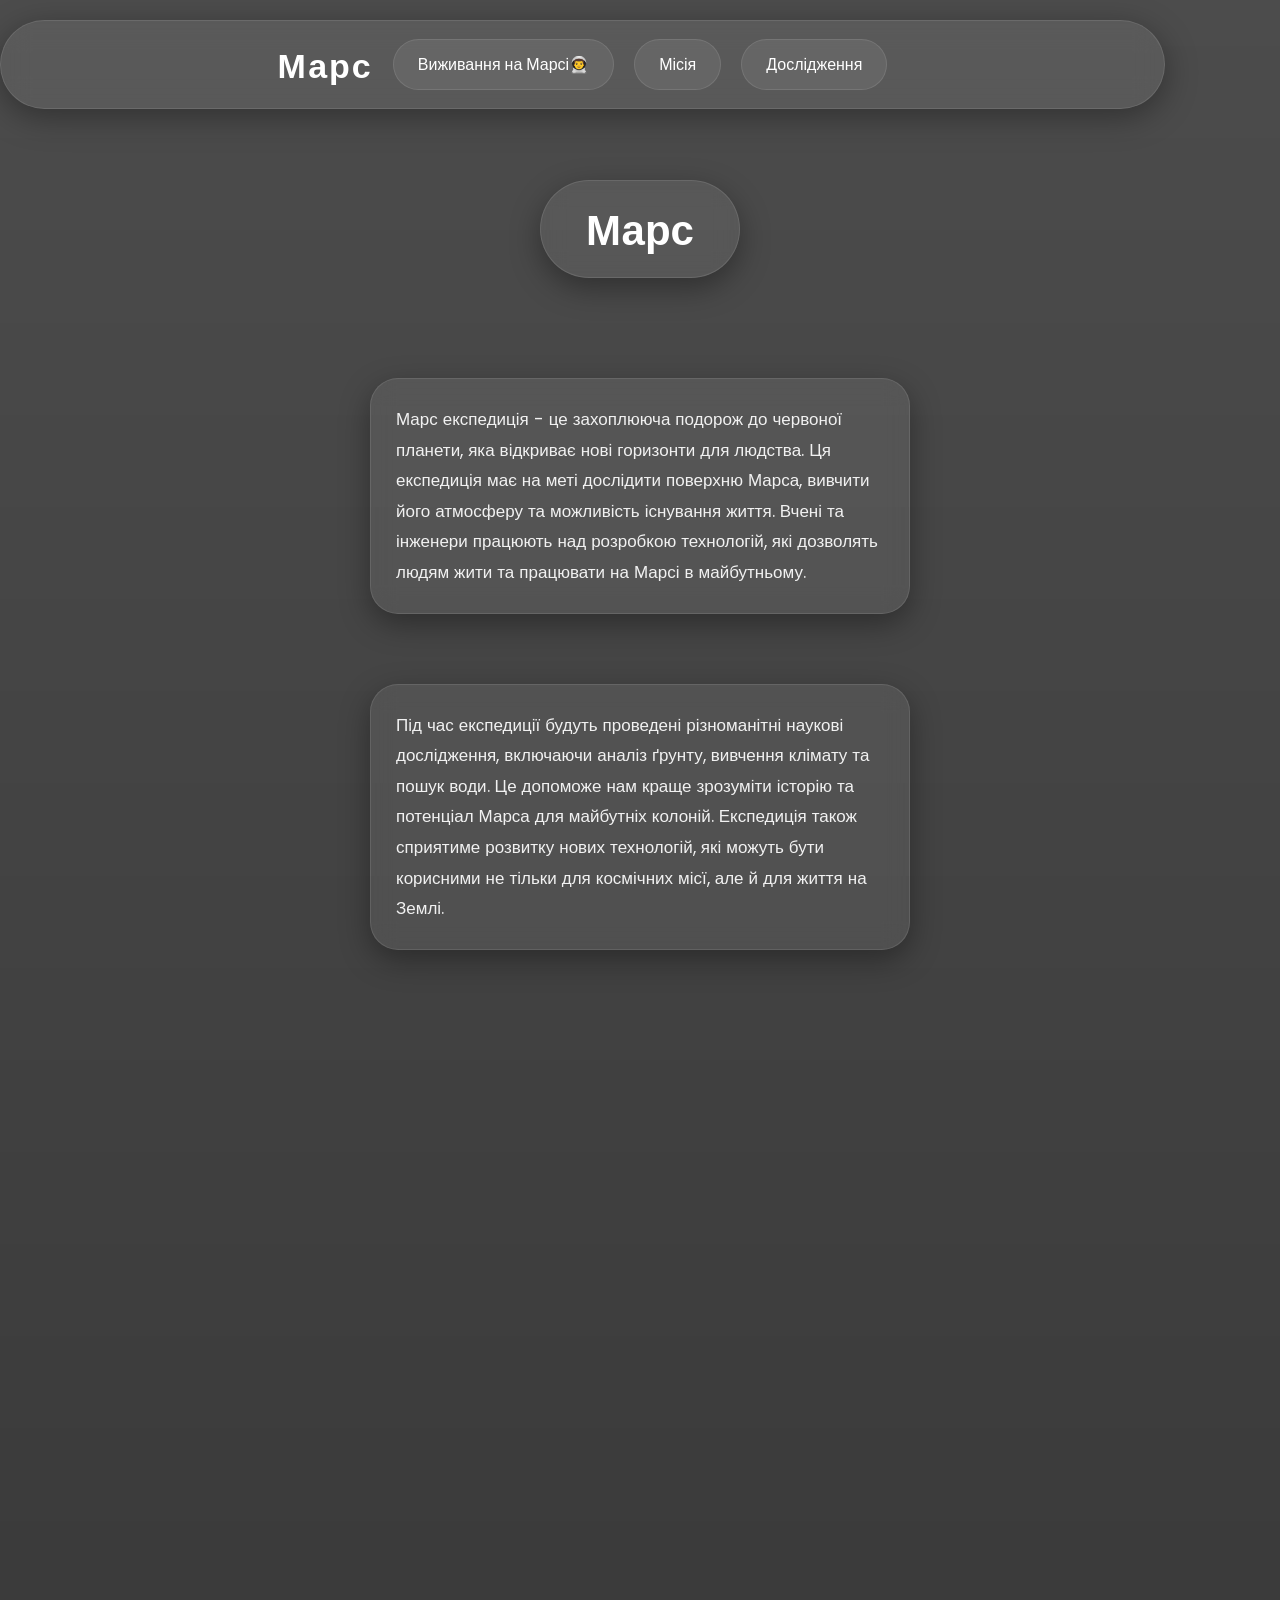
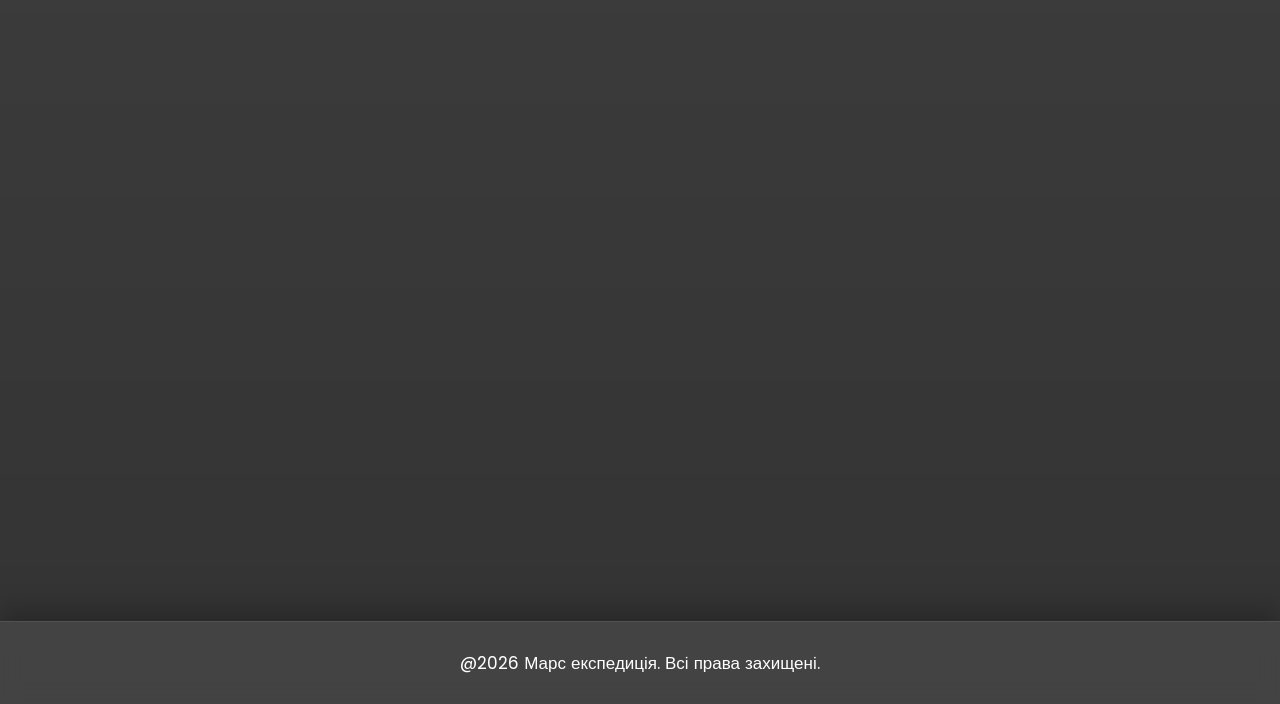
<file: index.html>
<!DOCTYPE html>
<html lang="uk">

<head>
    <meta charset="UTF-8">
    <meta name="viewport" content="width=device-width, initial-scale=1.0">
    <title>Марс експедиція</title>
    <link href="https://unpkg.com/aos@2.3.1/dist/aos.css" rel="stylesheet">
    <!-- Підключення стилів -->
    <link rel="stylesheet" href="style.css">
</head>

<body class="body1">
    <header>
        <nav>
            <h1>Марс</h1>
            <a href="index.html" class="a1">Виживання на Марсі👨‍🚀</a>
            <a href="mission.html" class="a1">Місія</a>
            <a href="fact.html" class="a1">Дослідження</a>
        </nav>
    </header>

    <main>
        <h1 class="h1-main" data-aos="zoom-in-right">Марс</h1>
        <div class="div-container">
            <div class="div-main" data-aos="zoom-in-right">
                <p class="main-p">Марс експедиція - це захоплююча подорож до червоної планети, яка відкриває нові
                    горизонти для людства. Ця експедиція має на меті дослідити поверхню Марса, вивчити його атмосферу та
                    можливість існування життя. Вчені та інженери працюють над розробкою технологій, які дозволять людям
                    жити та працювати на Марсі в майбутньому.</p>
            </div>
            <div class="div-main" data-aos="zoom-in-left">
                <p class="main-p">Під час експедиції будуть проведені різноманітні наукові дослідження, включаючи аналіз
                    ґрунту, вивчення клімату та пошук води. Це допоможе нам краще зрозуміти історію та потенціал Марса
                    для майбутніх колоній. Експедиція також сприятиме розвитку нових технологій, які можуть бути
                    корисними не тільки для космічних місї, але й для життя на Землі.</p>
            </div>
            <div class="div-main" data-aos="zoom-in-right">
                <p class="main-p">Марс експедиція - це не лише науковий проект, але й символ людської допитливості та
                    прагнення до дослідження невідомого. Вона об'єднує людей з усього світу в спільній меті - розширити
                    межі нашого розуміння Всесвіту та забезпечити майбутнє для наступних поколінь.</p>
            </div>
            <div class="div-main" data-aos="zoom-in-left">
                <p class="main-p">Марс експедиція - це символ людської відваги та прагнення до дослідження невідомого.
                    Вона об'єднує людей з усього світу в спільній меті - розширити межі нашого розуміння Всесвіту та
                    забезпечити майбутнє для наступних поколінь.</p>
            </div>
            <div class="div-main" data-aos="zoom-out">
                <p class="main-p">Марс експедиція - це не лише науковий проект, але й символ людської допитливості та
                    прагнення до дослідження невідомого. Вона об'єднує людей з усього світу в спільній меті - розширити
                    межі нашого розуміння Всесвіту та забезпечити майбутнє для наступних поколінь.</p>
            </div>
            <div class="div-main" data-aos="zoom-out">
                <p class="main-p">Виживання на Марсі є однією з найважливших задач для успішної експедицІї. Через суворі
                    умови,
                    такі як низька температура, відсутність атмосфери та обмежені ресурси, астронавти повинні бути добре
                    підготовленими та мати доступ до необхідних технологій для забезпечення свого виживання. Це включає
                    в себе
                    системи життєзабезпечення, захист від радіацIї та ефективне використання ресурсів, таких як вода та
                    їжа.</p>
            </div>
        </div>
    </main>
    <footer>
        <p>@2026 Марс експедиція. Всі права захищені.</p>
    </footer>
    <script src="https://unpkg.com/aos@2.3.1/dist/aos.js"></script>
    <script>
        AOS.init();
    </script>
</body>

</html>
</file>
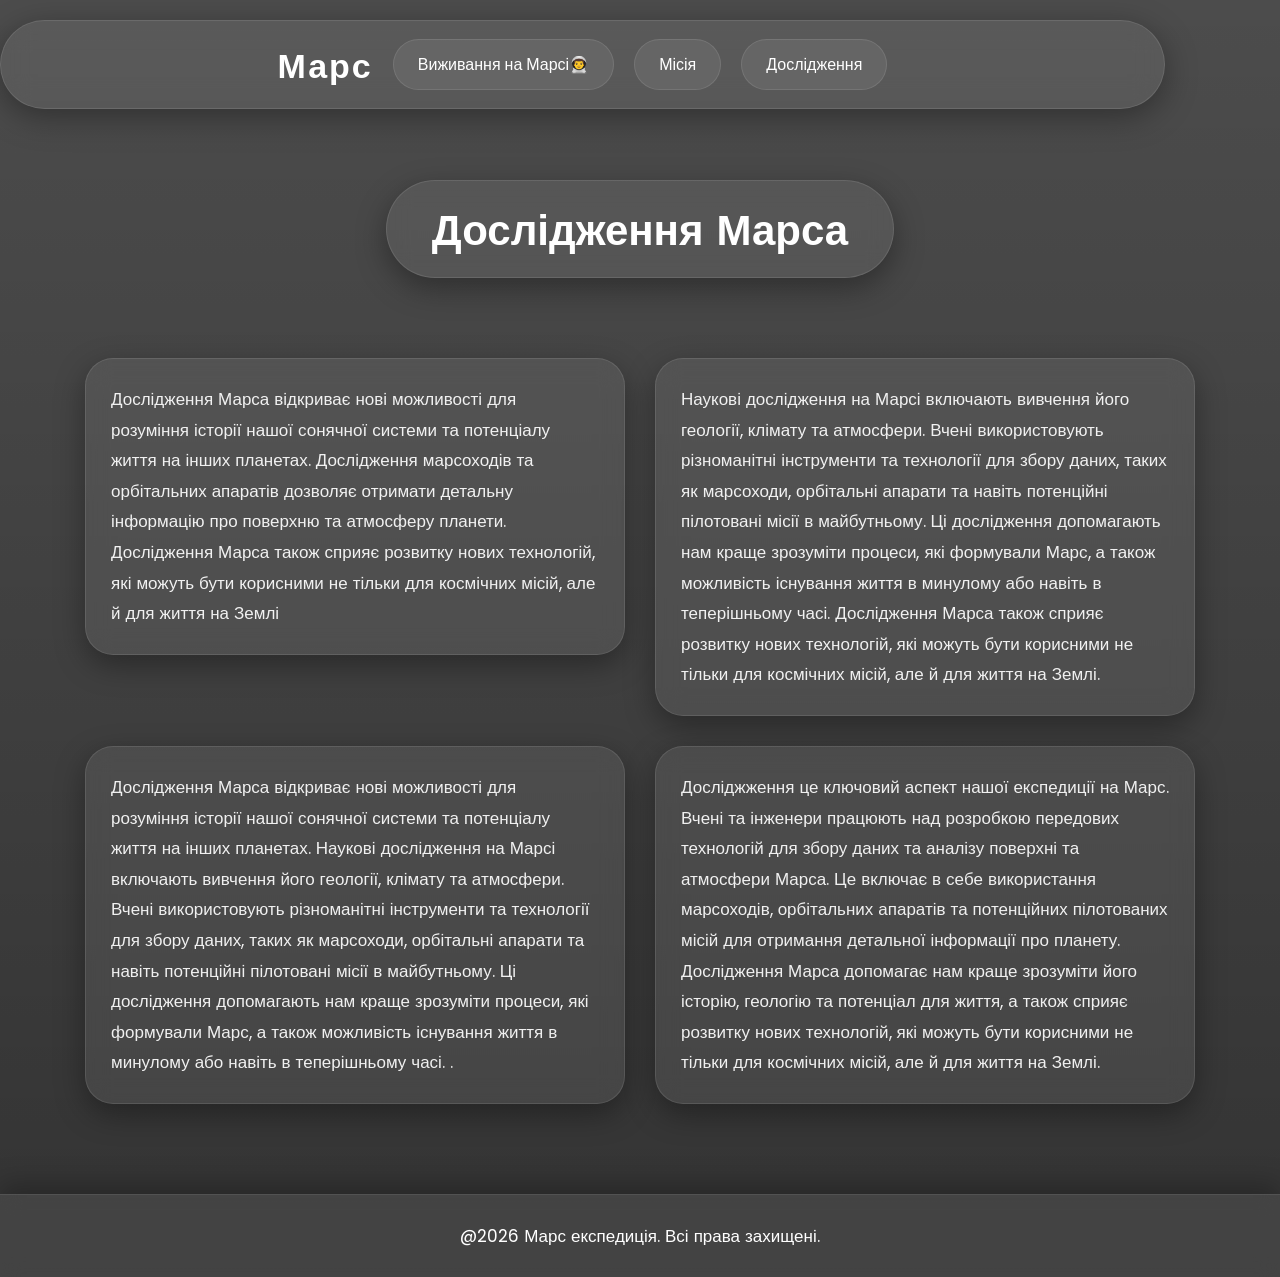
<file: fact.html>
<!DOCTYPE html>
<html lang="uk">

<head>
    <meta charset="UTF-8">
    <meta name="viewport" content="width=device-width, initial-scale=1.0">
    <title>Марс експедиція</title>
    <link href="https://unpkg.com/aos@2.3.1/dist/aos.css" rel="stylesheet">
    <!-- Підключення стилів -->
    <link rel="stylesheet" href="style.css">
</head>

<body class="body1">
    <header>
        <nav>
            <h1>Марс</h1>
            <a href="index.html" class="a1">Виживання на Марсі👨‍🚀</a>
            <a href="mission.html" class="a1">Місія</a>
            <a href="fact.html" class="a1">Дослідження</a>
        </nav>
    </header>
    <main>
        <h1 class="h1-main" data-aos="zoom-in-right">Дослідження Марса</h1>
        <div class="container-main2">
            <div>
                <div class="container" data-aos="zoom-in-right">
                    <p>Дослідження Марса відкриває нові можливості для розуміння історії нашої сонячної
                        системи та потенціалу життя на інших планетах.
                        Дослідження марсоходів та орбітальних апаратів дозволяє отримати детальну інформацію про
                        поверхню та атмосферу планети.</p>



                    <p>Дослідження Марса також сприяє розвитку нових технологій, які можуть бути корисними не тільки
                        для
                        космічних

                        місій, але й для життя на Землі</p>
                </div>
            </div>
            <div class="container" data-aos="zoom-in-left">
                <p>Наукові дослідження на Марсі включають вивчення його геології, клімату та атмосфери. Вчені
                    використовують
                    різноманітні інструменти та технології для збору даних, таких як марсоходи, орбітальні апарати та
                    навіть
                    потенційні пілотовані місії в майбутньому. Ці дослідження допомагають нам краще зрозуміти процеси,
                    які
                    формували Марс, а також можливість існування життя в минулому або навіть в теперішньому часі.
                    Дослідження
                    Марса також сприяє розвитку нових технологій, які можуть бути корисними не тільки для космічних
                    місій, але й
                    для життя на Землі.</p>
            </div>
            <div class="container" data-aos="zoom-in-left">
                <p>Дослідження Марса відкриває нові можливості для розуміння історії нашої сонячної системи та
                    потенціалу життя
                    на інших планетах. Наукові дослідження на Марсі включають вивчення його геології, клімату та
                    атмосфери.
                    Вчені використовують різноманітні інструменти та технології для збору даних, таких як марсоходи,
                    орбітальні
                    апарати та навіть потенційні пілотовані місії в майбутньому. Ці дослідження допомагають нам краще
                    зрозуміти
                    процеси, які формували Марс, а також можливість існування життя в минулому або навіть в теперішньому
                    часі.
                    .</p>
                </p>
            </div>
            <div class="container" data-aos="zoom-in-right">
                <p>Досліджження це ключовий аспект нашої експедиції на Марс. Вчені та інженери працюють над розробкою
                    передових технологій для
                    збору даних та аналізу поверхні та атмосфери Марса. Це включає в себе використання марсоходів,
                    орбітальних апаратів та потенційних пілотованих місій для отримання детальної інформації про
                    планету. Дослідження Марса допомагає нам краще зрозуміти його історію, геологію та потенціал для
                    життя, а також сприяє розвитку нових технологій, які можуть бути корисними не тільки для космічних
                    місій, але й для життя на Землі.</p>
            </div>
        </div>
    </main>

    <footer>
        <p>@2026 Марс експедиція. Всі права захищені.</p>
    </footer>
    <script src="https://unpkg.com/aos@2.3.1/dist/aos.js"></script>
    <script>
        AOS.init();
    </script>
</body>

</html>
</file>
<file: style.css>
/* =========================
   GOOGLE FONTS
========================= */

@import url('https://fonts.googleapis.com/css2?family=Orbitron:wght@400;600;700&family=Poppins:wght@300;400;500;600&display=swap');

/* =========================
   RESET
========================= */

* {
    margin: 0;
    padding: 0;
    box-sizing: border-box;
}

html {
    scroll-behavior: smooth;
}

body {
    overflow-x: hidden;
    font-family: 'Poppins', sans-serif;
    color: white;
}

/* =========================
   BACKGROUND
========================= */

.body1,
.body2 {
    background:
        linear-gradient(rgba(0, 0, 0, 0.7),
            rgba(0, 0, 0, 0.8)),
        url("https://images.unsplash.com/photo-1614728263952-84ea256f9679?q=80&w=1974&auto=format&fit=crop") no-repeat center center fixed;

    background-size: cover;
}

/* =========================
   NAVBAR
========================= */

nav {
    box-sizing: border-box;

    position: fixed;

    top: 20px;

    /* left: 50%;

    transform: translateX(-50%); */

    width: 91%;

    justify-self: center;

    max-width: 1200px;

    display: flex;

    justify-content: center;

    align-items: center;

    flex-wrap: wrap;

    gap: 20px;

    padding: 18px 30px;

    border-radius: 80px;

    background: rgba(255, 255, 255, 0.08);

    backdrop-filter: blur(14px);

    border: 1px solid rgba(255, 255, 255, 0.1);

    box-shadow:
        0 8px 32px rgba(0, 0, 0, 0.35);

    z-index: 1000;
}

/* =========================
   LOGO
========================= */

nav h1 {

    font-family: 'Orbitron', sans-serif;

    font-size: 34px;

    color: #FFFFFF;

    letter-spacing: 2px;
}

/* =========================
   NAV LINKS
========================= */

.a1 {

    text-decoration: none;

    color: white;

    padding: 12px 24px;

    border-radius: 40px;

    background: rgba(255, 255, 255, 0.08);

    border: 1px solid rgba(255, 255, 255, 0.1);

    transition: 0.4s ease;

    font-size: 16px;

    font-weight: 500;
}

.a1:hover {

    background: linear-gradient(135deg,
            #ff7b00,
            #ffb347);

    color: black;

    transform:
        translateY(-4px) scale(1.05);

    box-shadow:
        0 10px 20px rgba(255, 140, 0, 0.4);
}

/* =========================
   MAIN TITLE
========================= */

.h1-main {

    margin: 180px auto 60px;

    width: fit-content;

    max-width: 90%;

    padding: 22px 45px;

    border-radius: 80px;

    background: rgba(255, 255, 255, 0.08);

    border: 1px solid rgba(255, 255, 255, 0.1);

    backdrop-filter: blur(12px);

    font-size: 42px;

    font-family: 'Orbitron', sans-serif;

    text-align: center;

    box-shadow:
        0 10px 30px rgba(0, 0, 0, 0.35);

    transition: 0.4s;
}

.h1-main:hover {
    transform: scale(1.03);
}

/* =========================
   CONTAINERS
========================= */

.container-main2,
.container2,
.div-main,
.div-container {

    display: flex;

    flex-wrap: wrap;

    justify-content: center;

    align-items: stretch;

    gap: 30px;

    width: 100%;

    max-width: 1300px;

    margin: 0 auto;

    padding: 20px;
}

/* =========================
   CARDS
========================= */

.container,
.mission-content,
.main-p {

    width: 540px;

    max-width: 100%;

    background: rgba(255, 255, 255, 0.08);

    border-radius: 28px;

    padding: 25px;

    border: 1px solid rgba(255, 255, 255, 0.1);

    backdrop-filter: blur(12px);

    transition: 0.45s ease;

    box-shadow:
        0 10px 30px rgba(0, 0, 0, 0.35);
}

/* =========================
   CARD HOVER
========================= */

.container:hover,
.mission-content:hover,
.main-p:hover {

    transform:
        translateY(-10px) scale(1.02);

    box-shadow:
        0 15px 40px rgba(255, 140, 0, 0.25);

    border-color:
        rgba(255, 140, 0, 0.3);
}

/* =========================
   TEXT
========================= */

.container p,
.main-p,
.mission-content p,
.mission-content li {

    font-size: 17px;

    line-height: 1.8;

    color: rgba(255, 255, 255, 0.92);
}
/* =========================
   TITLES
========================= */

.container h2,
.mission-content h2 {
    margin-bottom: 15px;
    font-size: 28px;
    color: #ffbe88;
    font-family: 'Orbitron', sans-serif;
}

/* =========================
   LIST
========================= */

.mission-content ul {

    margin-left: 20px;

    margin-top: 10px;
}

/* =========================
   IMAGES
========================= */

.container img,
.mission-content img {

    width: 100%;

    height: 260px;

    object-fit: cover;

    border-radius: 20px;

    margin-bottom: 20px;

    transition: 0.5s;
}

/* =========================
   IMAGE HOVER
========================= */

.container img:hover,
.mission-content img:hover {

    transform: scale(1.03);

    filter:
        brightness(1.05) saturate(1.1);
}

/* =========================
   FOOTER
========================= */

footer {

    margin-top: 70px;

    padding: 28px;

    display: flex;

    justify-content: center;

    align-items: center;

    background: rgba(255, 255, 255, 0.08);

    border-top: 1px solid rgba(255, 255, 255, 0.08);

    backdrop-filter: blur(10px);

    font-size: 17px;

    box-shadow:
        0 -10px 25px rgba(0, 0, 0, 0.25);
}

/* =========================
   SCROLLBAR
========================= */

::-webkit-scrollbar {
    width: 10px;
}

::-webkit-scrollbar-track {
    background: #120d0d;
}

::-webkit-scrollbar-thumb {

    background: linear-gradient(#ff7b00,
            #ffb347);

    border-radius: 20px;
}

/* =========================
   MOBILE
========================= */

@media(max-width: 768px) {

    nav {
        gap: 14px;
        padding: 15px;
    }

    nav h1 {
        font-size: 26px;
    }

    .a1 {
        width: 90%;
        text-align: center;
    }

    .h1-main {
        font-size: 28px;
        padding: 18px 24px;
    }

    .container,
    .mission-content,
    .main-p {
        width: 100%;
    }

    .container img,
    .mission-content img {
        height: 220px;
    }

    .h1-main {
        margin-top: 300px;
    }
}
</file>
